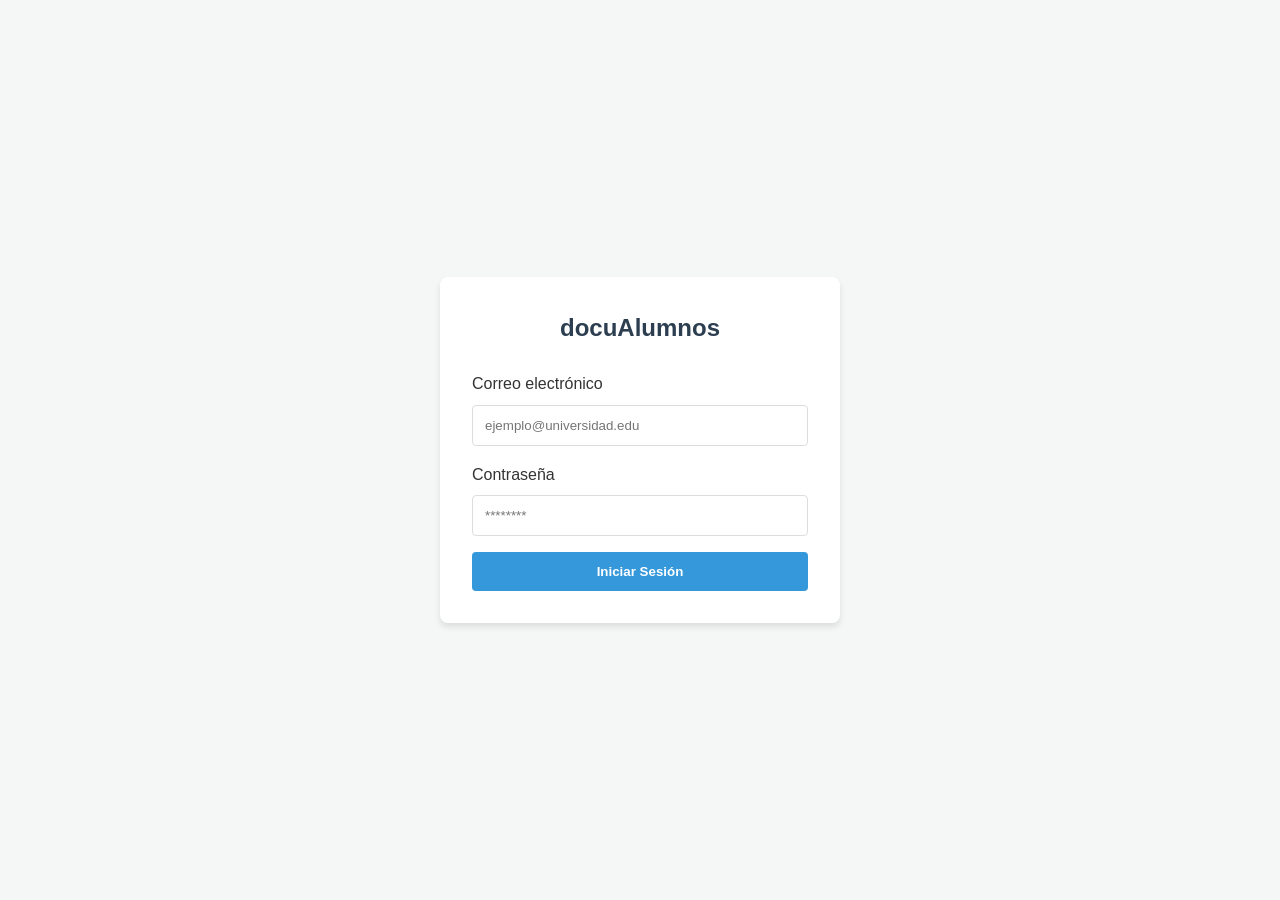
<file: frontend/index.html>
<!DOCTYPE html>
<html lang="es">
<head>
    <meta charset="UTF-8">
    <meta name="viewport" content="width=device-width, initial-scale=1.0">
    <title>docuAlumnos - Login</title>
    <link rel="stylesheet" href="css/main.css">
</head>
<body>
    <div class="login-container">
        <div class="login-card">
            <h2>docuAlumnos</h2>
            <form id="login-form">
                <div class="form-group">
                    <label for="username">Correo electrónico</label>
                    <input type="email" id="username" name="username" required placeholder="ejemplo@universidad.edu">
                </div>
                <div class="form-group">
                    <label for="password">Contraseña</label>
                    <input type="password" id="password" name="password" required placeholder="********">
                </div>
                <button type="submit">Iniciar Sesión</button>
            </form>
        </div>
    </div>

    <script src="js/api.js"></script>
    <script src="js/auth.js"></script>
    <script>
        document.getElementById('login-form').addEventListener('submit', async (e) => {
            e.preventDefault();
            const username = document.getElementById('username').value;
            const password = document.getElementById('password').value;
            
            // Usamos el método de auth.js
            try {
                const data = await api.auth.login(username, password);
                localStorage.setItem('access_token', data.access_token);
                
                // Redirigir al dashboard
                window.location.href = 'pages/dashboard.html';
            } catch (error) {
                alert('Error al iniciar sesión: ' + error.message);
            }
        });
    </script>
</body>
</html>
</file>
<file: frontend/css/main.css>
:root {
    --primary: #2c3e50;
    --secondary: #34495e;
    --accent: #3498db;
    --success: #27ae60;
    --warning: #f39c12;
    --danger: #e74c3c;
    --light: #ecf0f1;
    --dark: #2c3e50;
    --text: #333;
    --bg: #f4f7f6;
}

* {
    box-sizing: border-box;
    margin: 0;
    padding: 0;
    font-family: 'Segoe UI', Tahoma, Geneva, Verdana, sans-serif;
}

body {
    background-color: var(--bg);
    color: var(--text);
    line-height: 1.6;
}

/* Login Page Styles */
.login-container {
    height: 100vh;
    display: flex;
    justify-content: center;
    align-items: center;
}

.login-card {
    background: white;
    padding: 2rem;
    border-radius: 8px;
    box-shadow: 0 4px 6px rgba(0,0,0,0.1);
    width: 100%;
    max-width: 400px;
}

.login-card h2 {
    text-align: center;
    margin-bottom: 1.5rem;
    color: var(--primary);
}

.form-group {
    margin-bottom: 1rem;
}

.form-group label {
    display: block;
    margin-bottom: 0.5rem;
}

.form-group input, .form-group select, .form-group textarea {
    width: 100%;
    padding: 0.75rem;
    border: 1px solid #ddd;
    border-radius: 4px;
}

button {
    width: 100%;
    padding: 0.75rem;
    border: none;
    border-radius: 4px;
    background-color: var(--accent);
    color: white;
    font-weight: bold;
    cursor: pointer;
    transition: background 0.3s;
}

button:hover {
    background-color: #2980b9;
}

button.secondary {
    background-color: var(--secondary);
}

/* Layout Styles */
.navbar {
    background-color: var(--primary);
    color: white;
    padding: 1rem 2rem;
    display: flex;
    justify-content: space-between;
    align-items: center;
}

.navbar .nav-links a {
    color: white;
    text-decoration: none;
    margin-left: 1rem;
}

.container {
    max-width: 1200px;
    margin: 2rem auto;
    padding: 0 1rem;
}

/* Table Styles */
.table-container {
    background: white;
    padding: 1rem;
    border-radius: 8px;
    box-shadow: 0 2px 4px rgba(0,0,0,0.05);
    overflow-x: auto;
}

table {
    width: 100%;
    border-collapse: collapse;
    margin-top: 1rem;
}

th, td {
    padding: 1rem;
    text-align: left;
    border-bottom: 1px solid #eee;
}

th {
    background-color: #f8f9fa;
    color: var(--secondary);
}

/* Badges */
.badge {
    padding: 0.25rem 0.5rem;
    border-radius: 4px;
    font-size: 0.85rem;
    font-weight: bold;
}

.badge-pendiente { background: #ffeaa7; color: #d35400; }
.badge-aprobado { background: #55efc4; color: #00b894; }
.badge-observado { background: #fab1a0; color: #e17055; }

/* Utilities */
.hidden { display: none; }
.mt-2 { margin-top: 1rem; }
.flex { display: flex; gap: 0.5rem; }
</file>
